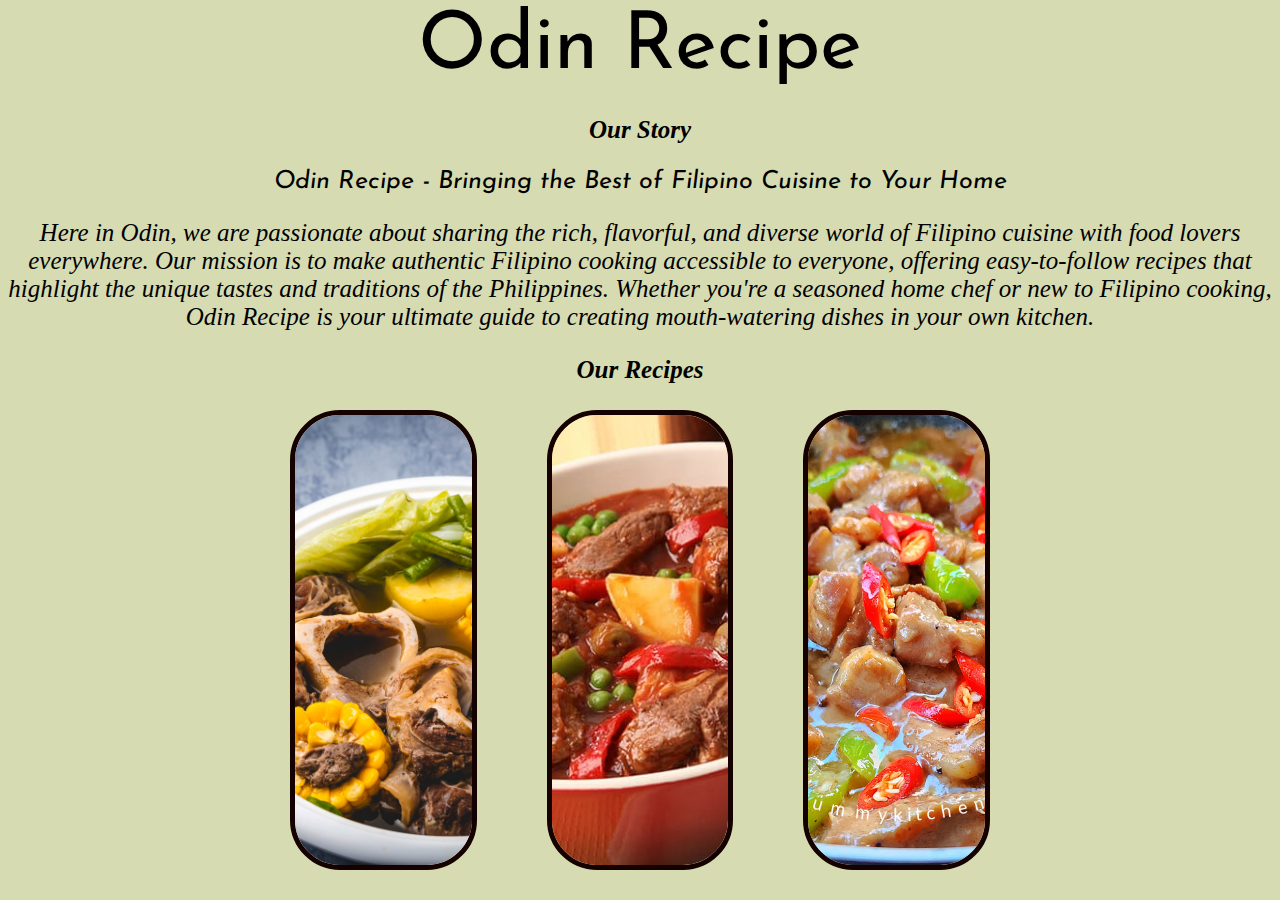
<file: index.html>
<!DOCTYPE html>
<html lang="en">
<head>
    <meta charset="UTF-8">
    <meta name="viewport" content="width=device-width, initial-scale=1.0">
    <title>Odin Recipes</title>
    <link rel="stylesheet" href="style.css">
    <link rel="stylesheet" href="https://fonts.googleapis.com/css2?family=Josefin+Sans:ital,wght@0,100..700;1,100..700&family=Tenor+Sans&display=swap"
    <link rel="stylesheet" href="https://fonts.googleapis.com/css2?family=Cormorant:ital,wght@0,300..700;1,300..700&family=Josefin+Sans:ital,wght@0,100..700;1,100..700&family=Tenor+Sans&display=swap"
</head>
<body>
    <a class="title"> Odin Recipe </a>
    <br>
    <br>
    <em><a class="about"> Our Story </a></em>
    <em><p class="description"> Odin Recipe - Bringing the Best of Filipino Cuisine to Your Home</p></em>
    
    <em><p>
        Here in Odin, we are passionate about sharing the rich, flavorful, and diverse world of Filipino cuisine with food lovers everywhere. Our mission is to make authentic Filipino cooking accessible to everyone, offering easy-to-follow recipes that highlight the unique tastes and traditions of the Philippines. Whether you're a seasoned home chef or new to Filipino cooking, Odin Recipe is your ultimate guide to creating mouth-watering dishes in your own kitchen.</em></p>
    <em><a class="menu"> Our Recipes </a></em>
    <div class="container">
        <img src="./bulalo.jpeg" onclick="window.location.href='./bulalo.html'"">
        <img src="./kaldereta.jpeg" onclick="window.location.href='./kaldereta.html'">
        <img src="./creamy-bicol-express.jpg" onclick="window.location.href='./bicol-express.html'">
    </div>
</body>
</html>
</file>
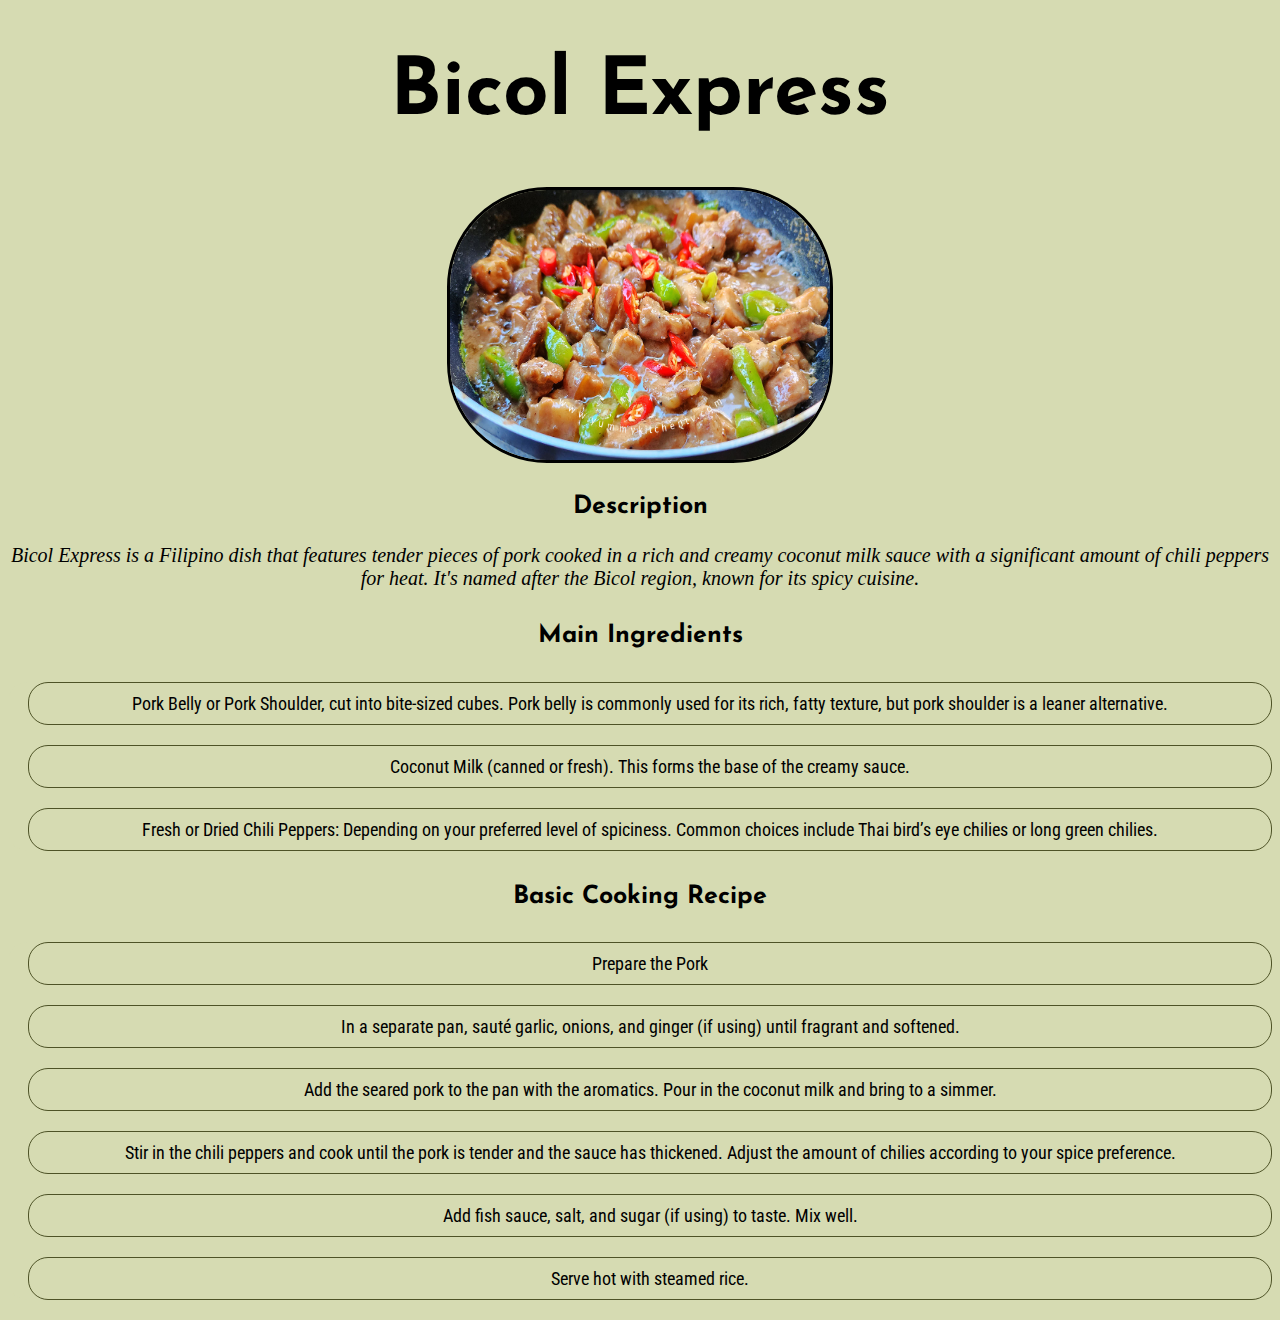
<file: bicol-express.html>
<!DOCTYPE html>
<html lang="en">
<head>
    <meta charset="UTF-8">
    <meta name="viewport" content="width=device-width, initial-scale=1.0">
    <title> Bicol Express </title>
    <link rel="stylesheet" href="style.css">
</head>
<body>
    <h1 class="bicolexpress"> Bicol Express </h1>
    <img src="creamy-bicol-express.jpg" alt="Creamy Bicol Express in a bowl">
    <h3 class="description"> Description </h3>
        <em><p class="displaybicolexpress"> Bicol Express is a Filipino dish that features tender pieces of pork cooked in a rich and creamy coconut milk sauce with a significant amount of chili peppers for heat. It's named after the Bicol region, known for its spicy cuisine. </p></em>
        <h4 class="mainingredients">Main Ingredients</h4>
        <ul>
            <li> Pork Belly or Pork Shoulder, cut into bite-sized cubes. Pork belly is commonly used for its rich, fatty texture, but pork shoulder is a leaner alternative. </li>
            <li> Coconut Milk (canned or fresh). This forms the base of the creamy sauce. </li>
            <li> Fresh or Dried Chili Peppers: Depending on your preferred level of spiciness. Common choices include Thai bird’s eye chilies or long green chilies. </li>
        </ul>
        <h4 class="basicrecipe">Basic Cooking Recipe</h4>
            <ol>
                <li> Prepare the Pork </li>
                <li> In a separate pan, sauté garlic, onions, and ginger (if using) until fragrant and softened. </li>
                <li> Add the seared pork to the pan with the aromatics. Pour in the coconut milk and bring to a simmer. </li>
                <li> Stir in the chili peppers and cook until the pork is tender and the sauce has thickened. Adjust the amount of chilies according to your spice preference. </li>
                <li> Add fish sauce, salt, and sugar (if using) to taste. Mix well. </li>
                <li> Serve hot with steamed rice. </li>
            </ol>
        </ul>
</body>
</html>
</file>
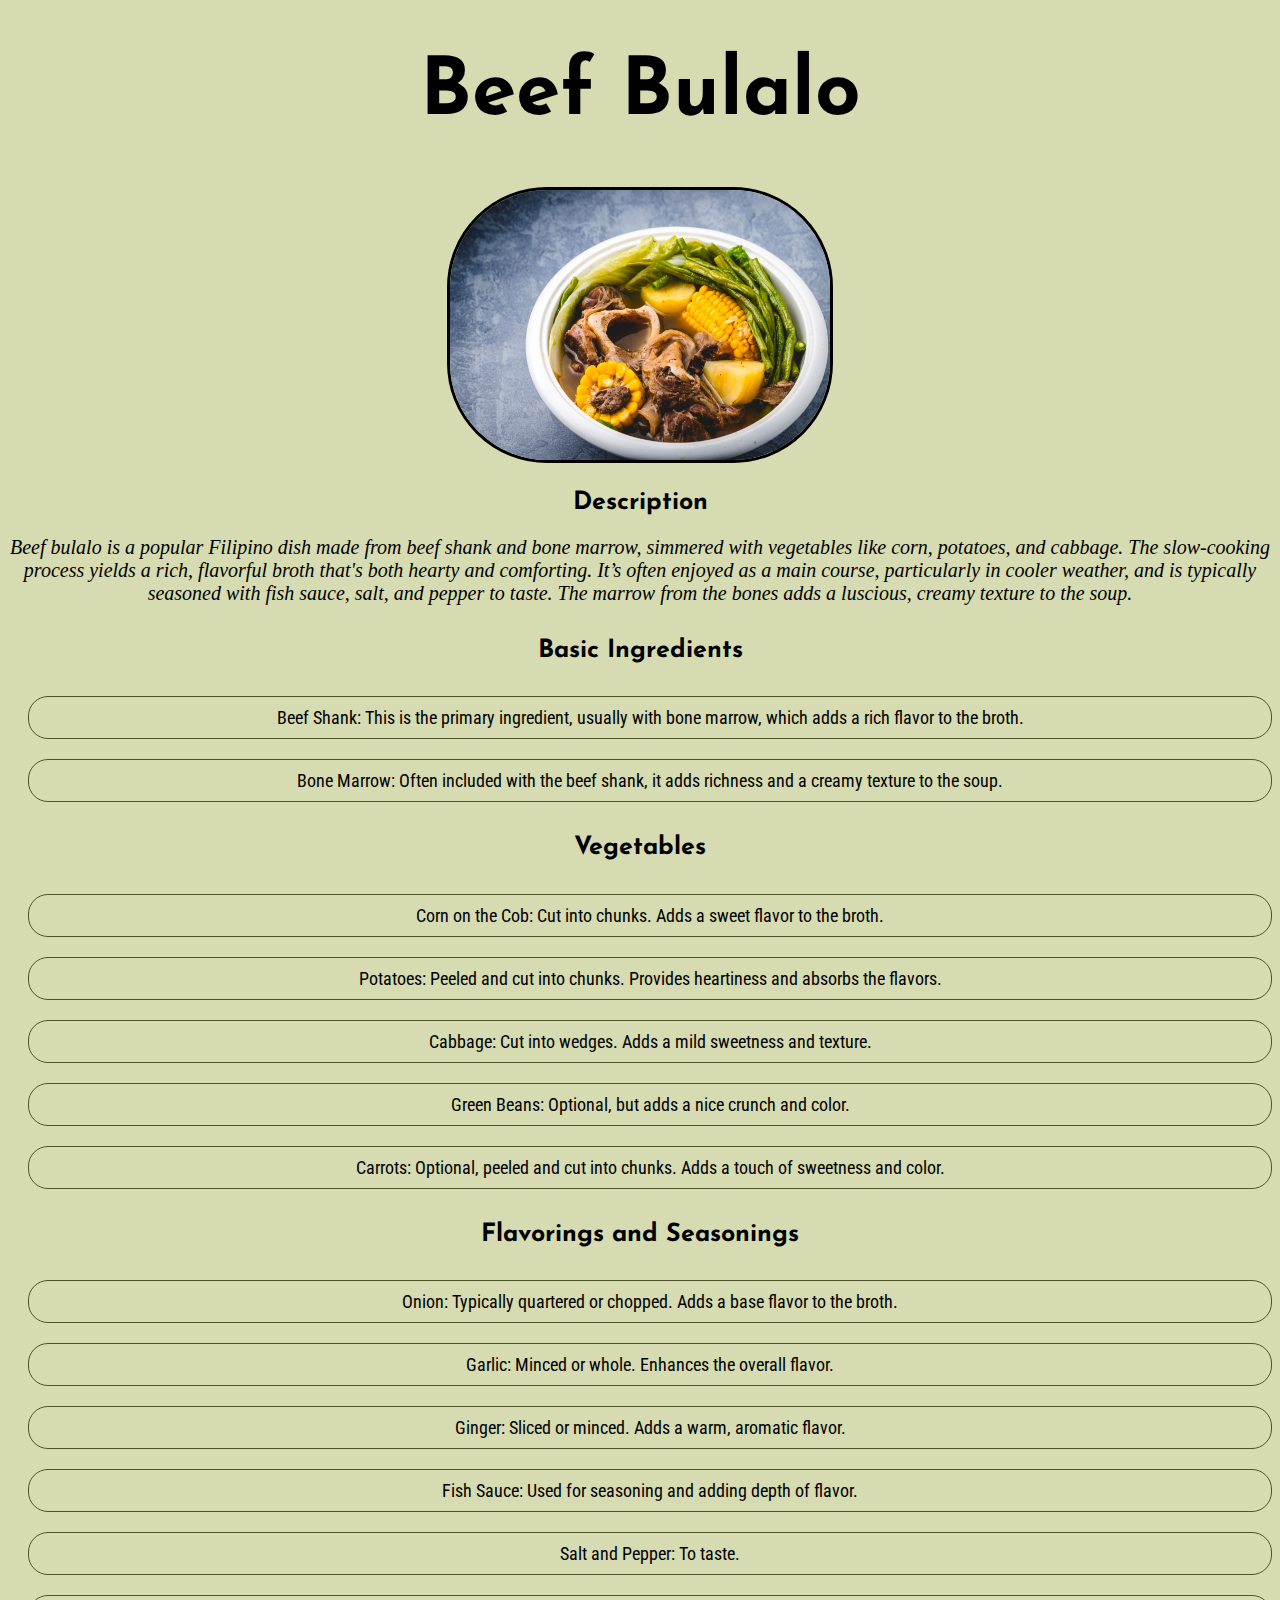
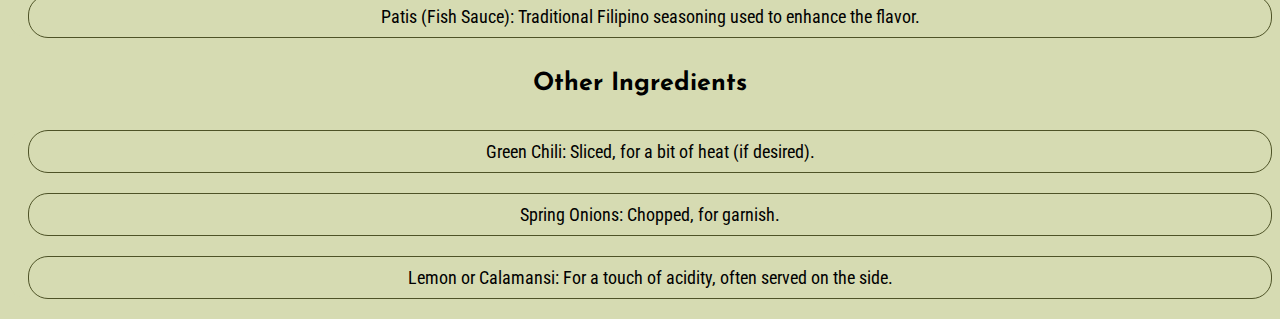
<file: bulalo.html>
<!DOCTYPE html>
<html lang="en">
  <head>
    <meta charset="UTF-8" />
    <meta name="viewport" content="width=device-width, initial-scale=1.0" />
    <title>Bulalo</title>
    <link rel="stylesheet" href="style.css">
  </head>
  <body>
    <h1 class="bulalo">Beef Bulalo</h1>
    <img src="bulalo.jpeg" alt="Beef Bulalo in a white bowl" />
    <h2 class="description"> Description </h2>
    <em><p class="display">
        Beef bulalo is a popular Filipino dish made from beef shank and bone
        marrow, simmered with vegetables like corn, potatoes, and cabbage. The
        slow-cooking process yields a rich, flavorful broth that's both hearty
        and comforting. It’s often enjoyed as a main course, particularly in
        cooler weather, and is typically seasoned with fish sauce, salt, and
        pepper to taste. The marrow from the bones adds a luscious, creamy
        texture to the soup.
      </p></em>

    <h4 class="basicingredients">Basic Ingredients</h4>
    <ul>
      <li>
        Beef Shank: This is the primary ingredient, usually with bone marrow,
        which adds a rich flavor to the broth.
      </li>
      <li>
        Bone Marrow: Often included with the beef shank, it adds richness and a
        creamy texture to the soup.
      </li>
    </ul>
    <h4 class="vegetables">Vegetables</h4>
    <ul>
      <li>
        Corn on the Cob: Cut into chunks. Adds a sweet flavor to the broth.
      </li>
      <li>
        Potatoes: Peeled and cut into chunks. Provides heartiness and absorbs
        the flavors.
      </li>
      <li>Cabbage: Cut into wedges. Adds a mild sweetness and texture.</li>
      <li>Green Beans: Optional, but adds a nice crunch and color.</li>
      <li>
        Carrots: Optional, peeled and cut into chunks. Adds a touch of sweetness
        and color.
      </li>
    </ul>
    <h4 class="seasonings">Flavorings and Seasonings</h4>
    <ul>
      <li>
        Onion: Typically quartered or chopped. Adds a base flavor to the broth.
      </li>
      <li>Garlic: Minced or whole. Enhances the overall flavor.</li>
      <li>Ginger: Sliced or minced. Adds a warm, aromatic flavor.</li>
      <li>Fish Sauce: Used for seasoning and adding depth of flavor.</li>
      <li>Salt and Pepper: To taste.</li>
      <li>
        Patis (Fish Sauce): Traditional Filipino seasoning used to enhance the
        flavor.
      </li>
    </ul>
    <h4 class="others">Other Ingredients</h4>
    <ul>
      <li>Green Chili: Sliced, for a bit of heat (if desired).</li>
      <li>Spring Onions: Chopped, for garnish.</li>
      <li>
        Lemon or Calamansi: For a touch of acidity, often served on the side.
      </li>
    </ul>
  </body>
</html>
</file>
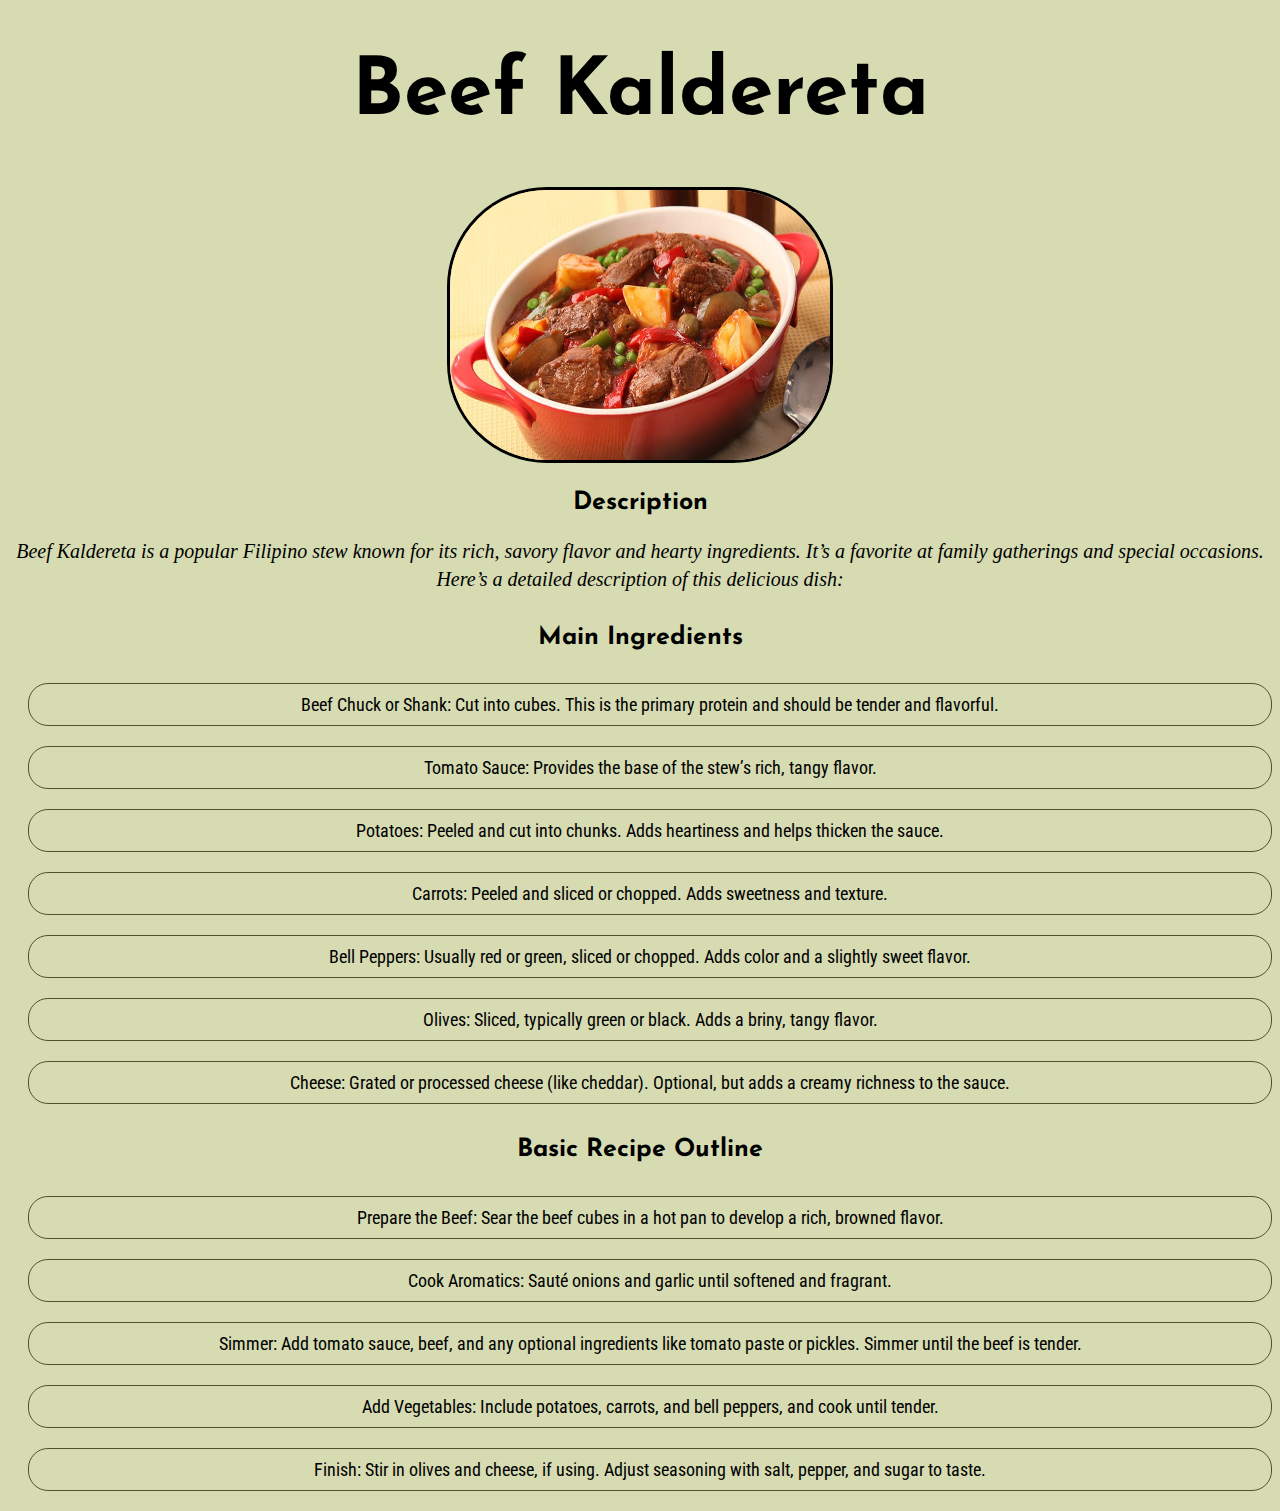
<file: kaldereta.html>
<!DOCTYPE html>
<html lang="en">
  <head>
    <meta charset="UTF-8" />
    <meta name="viewport" content="width=device-width, initial-scale=1.0" />
    <title>Kaldereta</title>
    <link rel="stylesheet" href="style.css">
  </head>
  <body>
    <h1 class="kaldereta"> Beef Kaldereta </h1>
    <img src="kaldereta.jpeg" alt="Kaldereta in a red bowl">
    <h2 class="description"> Description </h2>
    <em><a class="displaykaldereta">
      Beef Kaldereta is a popular Filipino stew known for its rich, savory
      flavor and hearty ingredients. It’s a favorite at family gatherings and
      special occasions. Here’s a detailed description of this delicious dish:
    </em>
    </a>
    <h4 class="mainingredients">Main Ingredients</h4>
    <ul>
      <li>
        Beef Chuck or Shank: Cut into cubes. This is the primary protein and
        should be tender and flavorful.
      </li>
      <li>Tomato Sauce: Provides the base of the stew’s rich, tangy flavor.</li>
      <li>
        Potatoes: Peeled and cut into chunks. Adds heartiness and helps thicken
        the sauce.
      </li>
      <li>
        Carrots: Peeled and sliced or chopped. Adds sweetness and texture.
      </li>
      <li>
        Bell Peppers: Usually red or green, sliced or chopped. Adds color and a
        slightly sweet flavor.
      </li>
      <li>
        Olives: Sliced, typically green or black. Adds a briny, tangy flavor.
      </li>
      <li>
        Cheese: Grated or processed cheese (like cheddar). Optional, but adds a
        creamy richness to the sauce.
      </li>
    </ul>
    <h4 class="basicrecipe">Basic Recipe Outline</h4>
    <ol>
      <li>
        Prepare the Beef: Sear the beef cubes in a hot pan to develop a rich,
        browned flavor.
      </li>
      <li>
        Cook Aromatics: Sauté onions and garlic until softened and fragrant.
      </li>
      <li>
        Simmer: Add tomato sauce, beef, and any optional ingredients like tomato
        paste or pickles. Simmer until the beef is tender.
      </li>
      <li>
        Add Vegetables: Include potatoes, carrots, and bell peppers, and cook
        until tender.
      </li>
      <li>
        Finish: Stir in olives and cheese, if using. Adjust seasoning with salt,
        pepper, and sugar to taste.
      </li>
    </ol>
  </body>
</html>
</file>
<file: style.css>
@import url("https://fonts.googleapis.com/css2?family=Josefin+Sans:ital,wght@0,100..700;1,100..700&family=Nanum+Myeongjo:wght@400;700;800&family=Roboto+Condensed:ital,wght@0,100..900;1,100..900&display=swap");

* {
  background-color: #d6dbb2;
  text-align: center;
  font-size: 25px;
}

.bicolexpress,
.kaldereta,
.bulalo,
.title {
  text-align: center;
  font-family: "Josefin Sans";
  font-size: 80px;
}

.about,
.menu {
  font-family: "Cormorant";
  font-size: 25px;
  font-weight: bold;
}

.container {
  margin: 0 auto;
  width: 70%;
  height: 450px;
  display: flex;
  justify-content: center;
  gap: 10px;
}

.container img {
  margin: 30px;
  margin-top: 26px;
  width: 20%;
  height: 100%;
  object-fit: cover;
  border-radius: 50px;
  border: 5px solid rgb(22, 1, 1);
  transition: all ease-in-out 0.5s;
}

.container img:hover {
  width: 25%;
  transform: scale(1.1);
}

.description,
.basicingredients,
.vegetables,
.seasonings,
.others,
.mainingredients,
.basicrecipe {
  font-family: "Josefin Sans";
}

.displaybicolexpress,
.display,
.displaykaldereta {
  font-size: 20px;
}

img {
  width: 30%;
  height: 270px;
  border-radius: 100px;
  border: 3px solid black;
  margin: auto;
}

ul {
  list-style-type: none;
  padding-left: 20px;
  margin: 20px 0;
  font-family: "Roboto Condensed";
  border-radius: 20px;
}

ul li {
  padding: 10px;
  margin-bottom: 20px;
  background-color: #d6dbb2;
  border: 1px solid #4e5327;
  font-size: 18px;
  border-radius: 20px;
}

ul li:hover {
  background-color: #aeb766;
  cursor: pointer;
}

ol {
  list-style-type: none;
  padding-left: 20px;
  margin: 20px 0;
  font-family: "Roboto Condensed";
  border-radius: 20px;
}

ol li {
  padding: 10px;
  margin-bottom: 20px;
  background-color: #d6dbb2;
  border: 1px solid #4e5327;
  font-size: 18px;
  border-radius: 20px;
}

ol li:hover {
  background-color: #aeb766;
  cursor: pointer;
}
</file>
